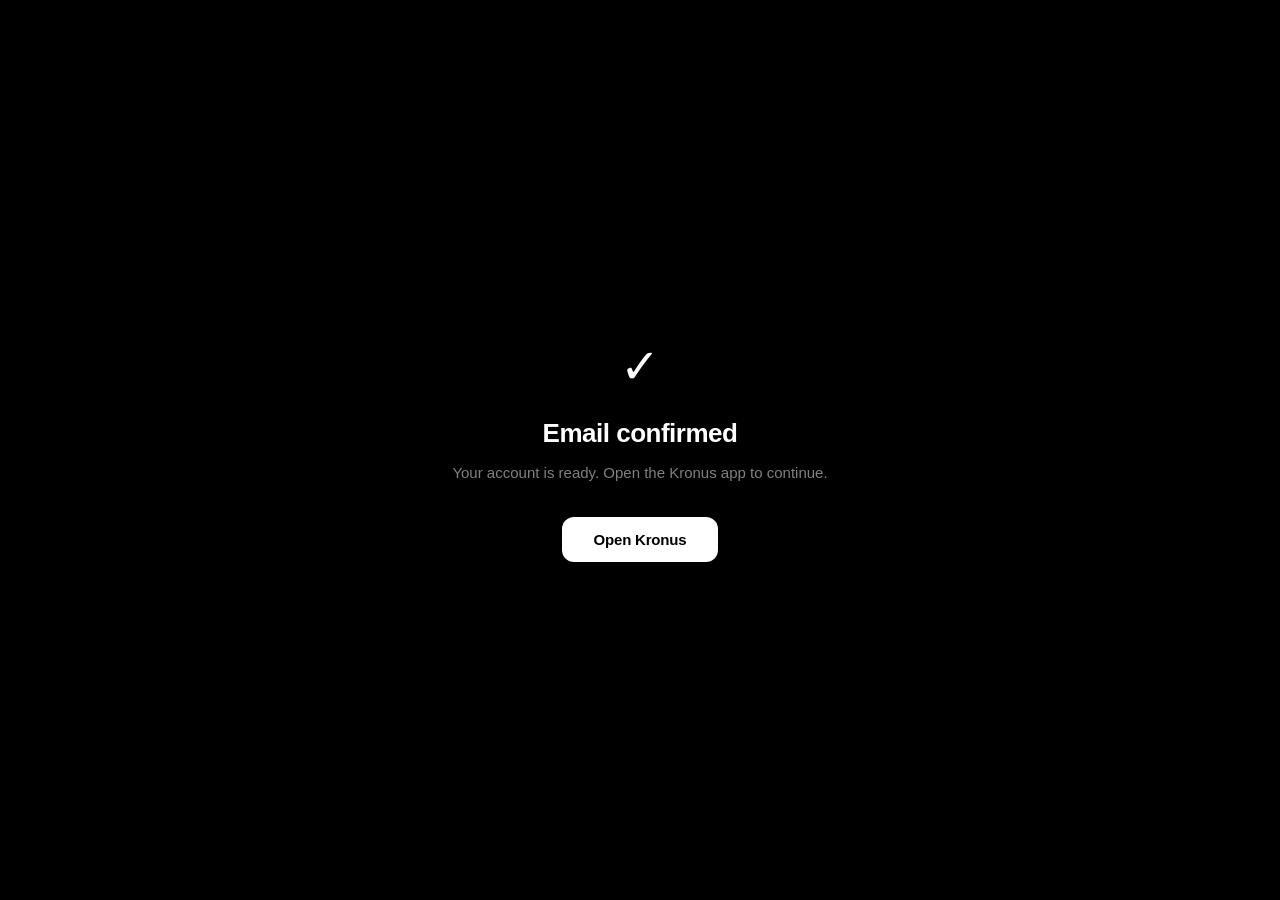
<file: auth/callback/index.html>
<!DOCTYPE html>
<html lang="en">
<head>
  <meta charset="UTF-8">
  <meta name="viewport" content="width=device-width, initial-scale=1.0">
  <title>Kronus</title>
  <style>
    * { margin: 0; padding: 0; box-sizing: border-box; }
    body {
      background: #000;
      color: #fff;
      font-family: -apple-system, BlinkMacSystemFont, 'Segoe UI', sans-serif;
      min-height: 100vh;
      display: flex;
      align-items: center;
      justify-content: center;
      padding: 24px;
    }
    .card { max-width: 400px; width: 100%; text-align: center; }
    .logo { font-size: 22px; font-weight: 700; letter-spacing: -0.5px; margin-bottom: 48px; }
    .icon { font-size: 48px; margin-bottom: 24px; }
    h1 { font-size: 26px; font-weight: 700; letter-spacing: -0.5px; margin-bottom: 12px; }
    p { font-size: 15px; color: rgba(255,255,255,0.5); line-height: 1.6; margin-bottom: 32px; }
    .btn {
      display: inline-block; background: #fff; color: #000;
      font-size: 15px; font-weight: 700; text-decoration: none;
      padding: 14px 32px; border-radius: 12px; letter-spacing: -0.2px;
    }
    .error { color: #FF6B6B; }
  </style>
</head>
<body>
  <div class="card">
    <div class="icon" id="icon">✓</div>
    <h1 id="title">Email confirmed</h1>
    <p id="message">Your account is ready. Open the Kronus app to continue.</p>
    <a href="mydailylog://auth/callback" class="btn" id="btn">Open Kronus</a>
  </div>
  <script>
    const hash = new URLSearchParams(window.location.hash.slice(1));
    const params = new URLSearchParams(window.location.search);
    const error = hash.get('error') || params.get('error');
    const errorDesc = hash.get('error_description') || params.get('error_description');

    if (error) {
      document.getElementById('icon').textContent = '✕';
      document.getElementById('icon').classList.add('error');
      document.getElementById('title').textContent = 'Link expired';
      document.getElementById('message').textContent =
        errorDesc && errorDesc.toLowerCase().includes('expired')
          ? 'This confirmation link has expired. Please request a new one from the app.'
          : 'Something went wrong. Please try again from the app.';
    } else {
      const access_token = hash.get('access_token');
      const refresh_token = hash.get('refresh_token');
      const code = params.get('code');
      if (code) {
        document.getElementById('btn').href = `mydailylog://auth/callback?code=${code}`;
      } else if (access_token && refresh_token) {
        document.getElementById('btn').href =
          `mydailylog://auth/callback#access_token=${access_token}&refresh_token=${refresh_token}`;
      }
      // Auto-open the app
      setTimeout(() => document.getElementById('btn').click(), 500);
    }
  </script>
</body>
</html>
</file>
